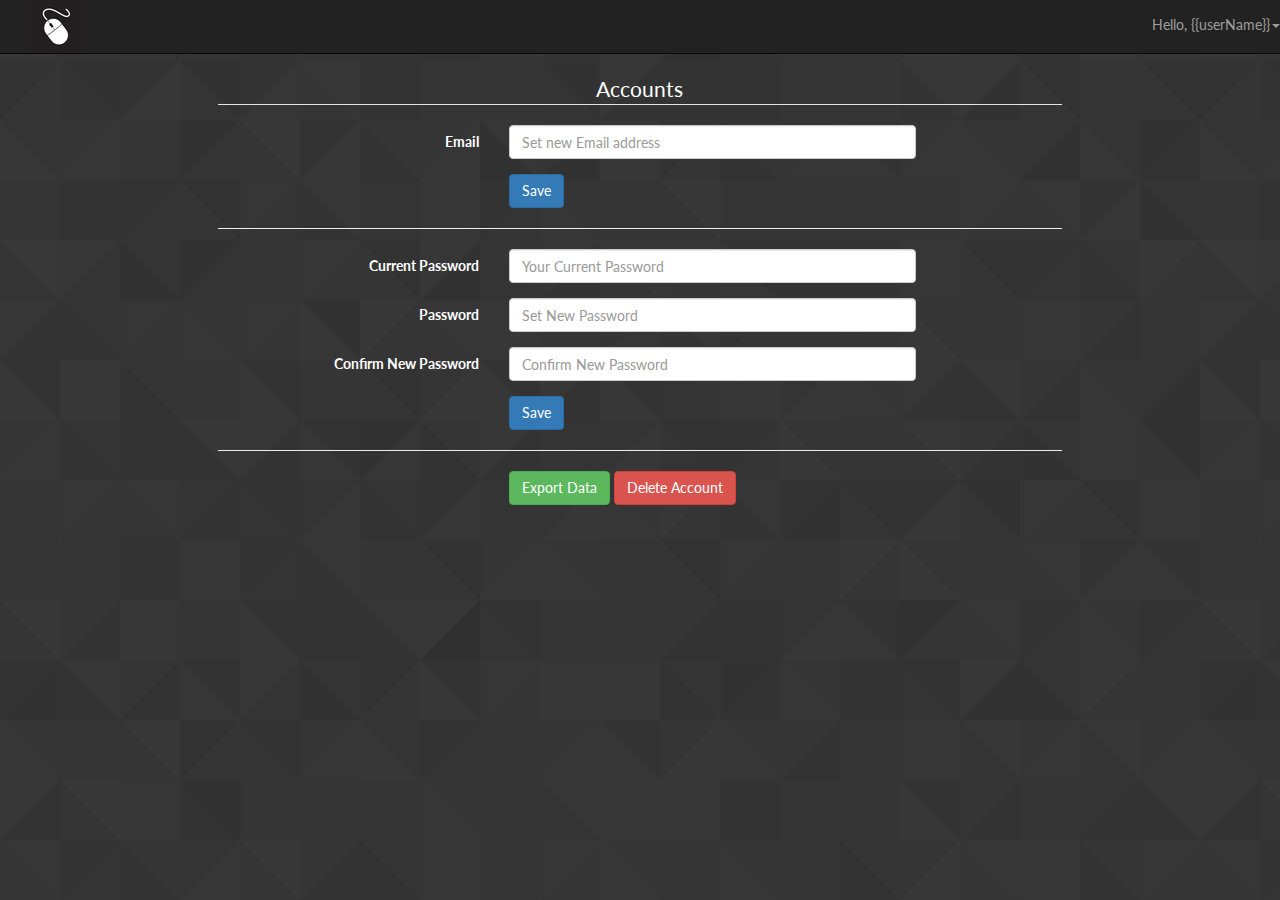
<file: templates/accounts.html>
<!DOCTYPE html>
<html lang="en">
<head>
  <meta charset="utf-8">
  <title>Welcome to Clicks</title>
  <meta name="viewport" content="width=device-width, initial-scale=1.0">
  <meta name="description" content="">
  <meta name="author" content="">

	<!--PE-->
    <script src="../static/sweet-alert.js"></script>
    <link rel="stylesheet" href="../static/sweet-alert.css">
	<!--END PE-->
	
	<link href="../static/css/bootstrap.min.css" rel="stylesheet">
	<link href="../static/css/style.css" rel="stylesheet">

 
  <link rel="shortcut icon" href="img/favicon.png">
  
	<script type="text/javascript" src="../static/js/jquery.min.js"></script>
	<script type="text/javascript" src="../static/js/bootstrap.min.js"></script>
	
	<link href='https://fonts.googleapis.com/css?family=Lato' rel='stylesheet' type='text/css'>
</head>

<body background="../static/img/footer_lodyas.png">
<div class="container-fluid">
<!--navbar starts-->
	
	<div class="row">
		<!--<div class="col-md-12">-->
			<nav class="navbar navbar-inverse navbar-static-top" role="navigation">
				<div class="navbar-header">
					<img src="../static/img/mouse_vectorized.png"/>
					<button type="button" class="navbar-toggle" data-toggle="collapse" data-target="#bs-example-navbar-collapse-1">
						 <span class="sr-only">Toggle navigation</span><span class="icon-bar"></span><span class="icon-bar"></span><span class="icon-bar"></span>

					</button> <a class="navbar-brand icon-mouse" href="#"></a>
				</div>
				
				<!--<div class="collapse navbar-collapse" id="bs-example-navbar-collapse-1">-->
					
					
					<ul class="nav navbar-nav navbar-right">
						
						<li class="dropdown">
							 <a href="#" class="dropdown-toggle" data-toggle="dropdown">Hello, {{userName}}<strong class="caret"></strong></a>
							<ul class="dropdown-menu">
								<li>
									<a href="/stats?page=0">Stats</a>
								</li>
								<li>
									<a href="/accounts">Account</a>
								</li>
								<li class="divider">
								</li>
								<li>
									<a href="/logout">Logout</a>
								</li>
							</ul>
						</li>
					</ul>
				<!--</div>-->
				
			</nav>
		<!--</div>-->
	</div>
</div>
	
	
	<!---->
	
	
	<div class="row">
		<div class="col-md-2">
		</div>
		<div class="col-md-8">
			<form class="form-horizontal white" action="javascript:updateEmail();" method="post">
<fieldset>

<!-- Form Name -->
<legend class="white text-center">Accounts</legend>

<!-- Text input-->
<div class="form-group ">
  <label class="col-md-4 control-label" for="email">Email</label>  
  <div class="col-md-6">
  <input id="email" name="email" type="text" placeholder="Set new Email address" class="form-control input-md">
    
  </div>
</div>

<!-- Button -->
<div class="form-group">
  <label class="col-md-4 control-label" for="save"></label>
  <div class="col-md-4">
    <button id="save" name="save" class="btn btn-primary" >Save</button>
  </div>
</div>
</form>
<hr>


<form class="form-horizontal white" action="javascript:updatePassword();" method="post">
<!-- Password input-->
<div class="form-group">
  <label class="col-md-4 control-label" for="cpass">Current Password</label>
  <div class="col-md-6">
    <input id="cpass" name="cpass" type="password" placeholder="Your Current Password" class="form-control input-md" required="">
    
  </div>
</div>

<!-- Password input-->
<div class="form-group">
  <label class="col-md-4 control-label" for="cpassword">Password</label>
  <div class="col-md-6">
    <input id="cpassword" name="cpassword" type="password" placeholder="Set New Password" class="form-control input-md">
    
  </div>
</div>

<!-- Password input-->
<div class="form-group">
  <label class="col-md-4 control-label" for="cnfnewpass">Confirm New Password</label>
  <div class="col-md-6">
    <input id="cnfnewpass" name="cnfnewpass" type="password" placeholder="Confirm New Password" class="form-control input-md" required="">
    
  </div>
</div>

<!-- Button -->
<div class="form-group">
  <label class="col-md-4 control-label" for="singlebutton"></label>
  <div class="col-md-4">
    <button id="singlebutton" name="singlebutton" class="btn btn-primary">Save</button>
  </div>
</div>
</form>
<hr>



<!-- Button -->
<!-- Button (Double) -->
<div class="form-group">
  <label class="col-md-4 control-label" for="exprtData"></label>
  <div class="col-md-8">
    <button id="exprtData" name="exprtData" class="btn btn-success" onclick="exportData()">Export Data</button>
    <button id="DeleteAccount" name="DeleteAccount" class="btn btn-danger" onclick="deleteAccount()">Delete Account</button>
  </div>
</div>



</fieldset>


		</div>
		<div class="col-md-2">
		</div>
	</div>
</div>

    
  </body>
 <script type="text/javascript">
 function updateEmail(){
 $.post('/updateEmail',
		{email: $('#email').val().toString()},
		function(data)
		{
		console.log(data["status"])
		if(data["status"]=="Success"){
		
		swal({
                      title: "Success!",
                      text: "You have successfully changed your email!",
                      type: "success"},function(){
					  //window.location= "/"
					  })
		}
		})
 }
 function updatePassword(){
 
 var _oldPassword = $("#cpass").val().toString()
 var _newPassword = $("#cpassword").val().toString()
 var _cnfnewPassword = $("#cnfnewpass").val().toString()
 if(_newPassword == _cnfnewPassword){
 $.post('/updateAccount',
 {	
	oldPassword: _oldPassword,
	newPassword: _newPassword
	
 },function(data){
 console.log(data["status"])
 if(data["status"]=="Success"){
		swal({
                      title: "Success!",
                      text: "You are have successfully changed your Password!",
                      type: "success"},function(){
					  //window.location= "/"
					  })
		}
		else
		{
		//alert pass didnt change
		swal({
                      title: "Oops!",
                      text: "Something went wrong!",
                      type: "error"})
		}
 })
 }
 }
 function deleteAccount(){
 swal({
  title: "Are you sure?",
  text: "You will not be able to recover this imaginary file!",
  type: "warning",
  showCancelButton: true,
  confirmButtonClass: "btn-danger",
  confirmButtonText: "Yes, delete it!",
  cancelButtonText: "No, cancel plx!",
  closeOnConfirm: false,
  closeOnCancel: false
},
function(isConfirm) {
  if (isConfirm) {
	$.post('/deleteAccount',function(data){
   console.log(data["status"])
   if(data["status"]=="Success"){
		//alert account was deleted
		swal("Deleted!", "Your Account has been deleted.", "success");
		window.location="/"
		}
		else
		{
		//something went wrong
		swal({
                      title: "Oops!",
                      text: "Something went wrong!",
                      type: "error"})
		}
 })
    
  } else {
    swal("Cancelled", "Your Account is Safe :)", "error");
  }
});
 
 }
 function exportData(){
 window.location="/export"
 }
 </script>
 <script type="text/javascript" src="../static/js/scripts.js"></script>
</html>
</file>
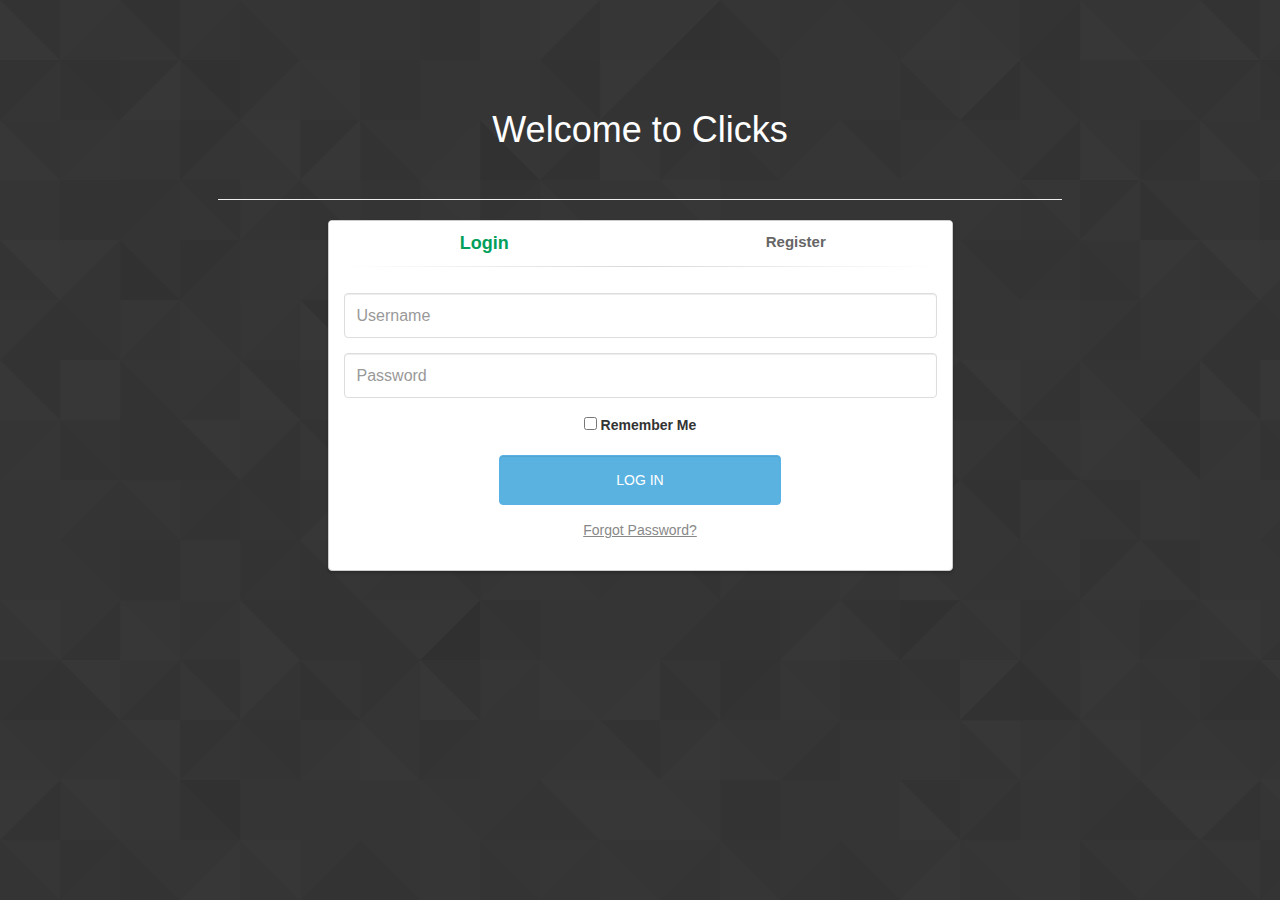
<file: templates/login.html>
<!DOCTYPE html>
<html lang="en">
<head>
  <meta charset="utf-8">
  <title>Welcome to Clicks!</title>
  <meta name="viewport" content="width=device-width, initial-scale=1.0">
  <meta name="description" content="">
  <meta name="author" content="">

	
	
	<link href="../static/css/bootstrap.min.css" rel="stylesheet">
	<link href="../static/css/style.css" rel="stylesheet">
	<link href="../static/css/styles_login.css" rel="stylesheet">
	

  
  
	<script type="text/javascript" src="../static/js/jquery.min.js"></script>
	<script type="text/javascript" src="../static/js/bootstrap.min.js"></script>
	<script type="text/javascript" src="../static/js/scripts.js"></script>
	<script type="text/javascript" src="../static/js/app.js"></script>
	
    
</head>



<body background="../static/img/footer_lodyas.png">
<!--PE-->
    <script src="../static/sweet-alert.js"></script>
    <link rel="stylesheet" href="../static/sweet-alert.css">
	<!--END PE-->



<div class="container-fluid">


<div class="row clearfix">
		<div class="row clearfix">
		<div class="col-md-12 column">
			<div class="row clearfix">
				<div class="col-md-2 column">
				</div>
				<div class="col-md-8 column">
					<h1 class="text-center" style="color:white">
						Welcome to Clicks
					</h1>
					<div class="page-header">
						<h1>
							
						</h1>
					</div>
				</div>
				<div class="col-md-2 column">
				</div>
			</div>
		</div>
	</div>
	<!---END HEADER-->
    	<div class="row">
			<div class="col-md-6 col-md-offset-3">
				<div class="panel panel-login">
					<div class="panel-heading">
						<div class="row">
							<div class="col-xs-6">
								<a href="#" class="active" id="login-form-link">Login</a>
							</div>
							<div class="col-xs-6">
								<a href="#" id="register-form-link">Register</a>
							</div>
						</div>
						<hr>
					</div>
					<div class="panel-body">
						<div class="row">
							<div class="col-lg-12">
								<form id="login-form" action="javascript:login();" name="loginform" method="post" role="form" style="display: block;">
									<div class="form-group">
										<input type="text" name="username" id="username" tabindex="1" class="form-control" placeholder="Username" value="">
									</div>
									<div class="form-group">
										<input type="password" name="password" id="password" tabindex="2" class="form-control" placeholder="Password">
									</div>
									<div class="form-group text-center">
										<input type="checkbox" tabindex="3" class="" name="remember" id="remember">
										<label for="remember"> Remember Me</label>
									</div>
									<div class="form-group">
										<div class="row">
											<div class="col-sm-6 col-sm-offset-3">
												<input type="submit" name="login-submit" id="login-submit" tabindex="4" class="form-control btn btn-login" value="Log In">
											</div>
										</div>
									</div>
									<div class="form-group">
										<div class="row">
											<div class="col-lg-12">
												<div class="text-center">
													<a href="#" tabindex="5" class="forgot-password">Forgot Password?</a>
												</div>
											</div>
										</div>
									</div>
								</form>
								<form id="register-form" name="registerform" action="javascript:Register();" method="post" role="form" style="display: none;">
									<div class="form-group">
										<input type="text" name="username" id="username" tabindex="1" class="form-control" placeholder="Username" value="">
									</div>
									<div class="form-group">
										<input type="email" name="email" id="email" tabindex="1" class="form-control" placeholder="Email Address" value="">
									</div>
									<div class="form-group">
										<input type="password" name="password" id="password" tabindex="2" class="form-control" placeholder="Password">
									</div>
									<div class="form-group">
										<input type="password" name="confirm-password" id="confirm-password" tabindex="2" class="form-control" placeholder="Confirm Password">
									</div>
									<div class="form-group">
										<div class="row">
											<div class="col-sm-6 col-sm-offset-3">
												<input type="submit" name="register-submit" id="register-submit" tabindex="4" class="form-control btn btn-register" value="Register Now">
											</div>
										</div>
									</div>
								</form>
							</div>
						</div>
					</div>
				</div>
			</div>
		</div>
	</div>
</div>
</body>
    <script type="text/javascript">

function login(){

$.post("/login",
    {
        username: $('#login-form #username').val().toString(),
        password: $('#login-form #password').val().toString()


    },function(data){
    console.log(data["status"])
    if(data["status"]=="LoggedIN")
    {
     swal({
                      title: "Success!",
                      text: "You are now logged In!",
                      type: "success"},function(){
					  window.location= "/"
					  })



    }
    else
    {
    swal({
                      title: "Oops!",
                      text: "Wrong credentials",
                      type: "error"})



    }

    });



}


/*
 function findUser()
{
    $.post("checkUser",
    {
        name: $('#register-form #username').val().toString()
       
        
    },
    function(data){
        console.log(data["present"]);
        if (data["present"] == false){
            console.log("Registering...");
            Register()
            
        }
        else
        {
            swal({
                      title: "Oops!",
                      text: "Looks like that name has already been taken! Try a different one.",
                      type: "warning"})
                  
        
        }
    });
}

function Register(){
   document.registerform.action = "addUser";
   document.registerform.submit();
   //swal("Good job!", "You have Registered Successfully!", "success")
    }

 */       
function Register(){
    
     $.post("register",
    {
        username: $('#register-form #username').val().toString(),
        email: $("#register-form #email").val().toString(),
        password: $("#register-form #password").val().toString()
    },
    function(data){
        console.log(data["status"])
        if (data["status"] == "Success"){
            swal("Success", "You have Registered Successfully!", "success")
        }
        if(data["status"] == "Failed")
              swal({
                      title: "Oops!",
                      text: "Looks like that name has already been taken! Try a different one.",
                      type: "warning"})

     });
}        
        
    </script>
	
</html>
</file>
<file: static/sweet-alert.css>
@-webkit-keyframes showSweetAlert {
  0% {
    transform: scale(0.7);
    -webkit-transform: scale(0.7);
  }
  45% {
    transform: scale(1.05);
    -webkit-transform: scale(1.05);
  }
  80% {
    transform: scale(0.95);
    -webkit-tranform: scale(0.95);
  }
  100% {
    transform: scale(1);
    -webkit-transform: scale(1);
  }
}
@keyframes showSweetAlert {
  0% {
    transform: scale(0.7);
    -webkit-transform: scale(0.7);
  }
  45% {
    transform: scale(1.05);
    -webkit-transform: scale(1.05);
  }
  80% {
    transform: scale(0.95);
    -webkit-tranform: scale(0.95);
  }
  100% {
    transform: scale(1);
    -webkit-transform: scale(1);
  }
}
@-webkit-keyframes hideSweetAlert {
  0% {
    transform: scale(1);
    -webkit-transform: scale(1);
  }
  100% {
    transform: scale(0.5);
    -webkit-transform: scale(0.5);
  }
}
@keyframes hideSweetAlert {
  0% {
    transform: scale(1);
    -webkit-transform: scale(1);
  }
  100% {
    transform: scale(0.5);
    -webkit-transform: scale(0.5);
  }
}
.showSweetAlert {
  -webkit-animation: showSweetAlert 0.3s;
  animation: showSweetAlert 0.3s;
}
.hideSweetAlert {
  -webkit-animation: hideSweetAlert 0.2s;
  animation: hideSweetAlert 0.2s;
}
@-webkit-keyframes animateSuccessTip {
  0% {
    width: 0;
    left: 1px;
    top: 19px;
  }
  54% {
    width: 0;
    left: 1px;
    top: 19px;
  }
  70% {
    width: 50px;
    left: -8px;
    top: 37px;
  }
  84% {
    width: 17px;
    left: 21px;
    top: 48px;
  }
  100% {
    width: 25px;
    left: 14px;
    top: 45px;
  }
}
@keyframes animateSuccessTip {
  0% {
    width: 0;
    left: 1px;
    top: 19px;
  }
  54% {
    width: 0;
    left: 1px;
    top: 19px;
  }
  70% {
    width: 50px;
    left: -8px;
    top: 37px;
  }
  84% {
    width: 17px;
    left: 21px;
    top: 48px;
  }
  100% {
    width: 25px;
    left: 14px;
    top: 45px;
  }
}
@-webkit-keyframes animateSuccessLong {
  0% {
    width: 0;
    right: 46px;
    top: 54px;
  }
  65% {
    width: 0;
    right: 46px;
    top: 54px;
  }
  84% {
    width: 55px;
    right: 0px;
    top: 35px;
  }
  100% {
    width: 47px;
    right: 8px;
    top: 38px;
  }
}
@keyframes animateSuccessLong {
  0% {
    width: 0;
    right: 46px;
    top: 54px;
  }
  65% {
    width: 0;
    right: 46px;
    top: 54px;
  }
  84% {
    width: 55px;
    right: 0px;
    top: 35px;
  }
  100% {
    width: 47px;
    right: 8px;
    top: 38px;
  }
}
@-webkit-keyframes rotatePlaceholder {
  0% {
    transform: rotate(-45deg);
    -webkit-transform: rotate(-45deg);
  }
  5% {
    transform: rotate(-45deg);
    -webkit-transform: rotate(-45deg);
  }
  12% {
    transform: rotate(-405deg);
    -webkit-transform: rotate(-405deg);
  }
  100% {
    transform: rotate(-405deg);
    -webkit-transform: rotate(-405deg);
  }
}
@keyframes rotatePlaceholder {
  0% {
    transform: rotate(-45deg);
    -webkit-transform: rotate(-45deg);
  }
  5% {
    transform: rotate(-45deg);
    -webkit-transform: rotate(-45deg);
  }
  12% {
    transform: rotate(-405deg);
    -webkit-transform: rotate(-405deg);
  }
  100% {
    transform: rotate(-405deg);
    -webkit-transform: rotate(-405deg);
  }
}
.animateSuccessTip {
  -webkit-animation: animateSuccessTip 0.75s;
  animation: animateSuccessTip 0.75s;
}
.animateSuccessLong {
  -webkit-animation: animateSuccessLong 0.75s;
  animation: animateSuccessLong 0.75s;
}
.icon.success.animate::after {
  -webkit-animation: rotatePlaceholder 4.25s ease-in;
  animation: rotatePlaceholder 4.25s ease-in;
}
@-webkit-keyframes animateErrorIcon {
  0% {
    transform: rotateX(100deg);
    -webkit-transform: rotateX(100deg);
    opacity: 0;
  }
  100% {
    transform: rotateX(0deg);
    -webkit-transform: rotateX(0deg);
    opacity: 1;
  }
}
@keyframes animateErrorIcon {
  0% {
    transform: rotateX(100deg);
    -webkit-transform: rotateX(100deg);
    opacity: 0;
  }
  100% {
    transform: rotateX(0deg);
    -webkit-transform: rotateX(0deg);
    opacity: 1;
  }
}
.animateErrorIcon {
  -webkit-animation: animateErrorIcon 0.5s;
  animation: animateErrorIcon 0.5s;
}
@-webkit-keyframes animateXMark {
  0% {
    transform: scale(0.4);
    -webkit-transform: scale(0.4);
    margin-top: 26px;
    opacity: 0;
  }
  50% {
    transform: scale(0.4);
    -webkit-transform: scale(0.4);
    margin-top: 26px;
    opacity: 0;
  }
  80% {
    transform: scale(1.15);
    -webkit-transform: scale(1.15);
    margin-top: -6px;
  }
  100% {
    transform: scale(1);
    -webkit-transform: scale(1);
    margin-top: 0;
    opacity: 1;
  }
}
@keyframes animateXMark {
  0% {
    transform: scale(0.4);
    -webkit-transform: scale(0.4);
    margin-top: 26px;
    opacity: 0;
  }
  50% {
    transform: scale(0.4);
    -webkit-transform: scale(0.4);
    margin-top: 26px;
    opacity: 0;
  }
  80% {
    transform: scale(1.15);
    -webkit-transform: scale(1.15);
    margin-top: -6px;
  }
  100% {
    transform: scale(1);
    -webkit-transform: scale(1);
    margin-top: 0;
    opacity: 1;
  }
}
.animateXMark {
  -webkit-animation: animateXMark 0.5s;
  animation: animateXMark 0.5s;
}
@-webkit-keyframes pulseWarning {
  0% {
    border-color: #F8D486;
  }
  100% {
    border-color: #F8BB86;
  }
}
@keyframes pulseWarning {
  0% {
    border-color: #F8D486;
  }
  100% {
    border-color: #F8BB86;
  }
}
.pulseWarning {
  -webkit-animation: pulseWarning 0.75s infinite alternate;
  animation: pulseWarning 0.75s infinite alternate;
}
@-webkit-keyframes pulseWarningIns {
  0% {
    background-color: #F8D486;
  }
  100% {
    background-color: #F8BB86;
  }
}
@keyframes pulseWarningIns {
  0% {
    background-color: #F8D486;
  }
  100% {
    background-color: #F8BB86;
  }
}
.pulseWarningIns {
  -webkit-animation: pulseWarningIns 0.75s infinite alternate;
  animation: pulseWarningIns 0.75s infinite alternate;
}
.sweet-overlay {
  background-color: rgba(0, 0, 0, 0.4);
  position: fixed;
  left: 0;
  right: 0;
  top: 0;
  bottom: 0;
  display: none;
  z-index: 1040;
}
.sweet-alert {
  background-color: #ffffff;
  width: 478px;
  padding: 17px;
  border-radius: 5px;
  text-align: center;
  position: fixed;
  left: 50%;
  top: 50%;
  margin-left: -256px;
  margin-top: -200px;
  overflow: hidden;
  display: none;
  z-index: 2000;
}
@media all and (max-width: 767px) {
  .sweet-alert {
    width: auto;
    margin-left: 0;
    margin-right: 0;
    left: 15px;
    right: 15px;
  }
}
.sweet-alert .icon {
  width: 80px;
  height: 80px;
  border: 4px solid gray;
  border-radius: 50%;
  margin: 20px auto;
  position: relative;
  box-sizing: content-box;
}
.sweet-alert .icon.error {
  border-color: #d43f3a;
}
.sweet-alert .icon.error .x-mark {
  position: relative;
  display: block;
}
.sweet-alert .icon.error .line {
  position: absolute;
  height: 5px;
  width: 47px;
  background-color: #d9534f;
  display: block;
  top: 37px;
  border-radius: 2px;
}
.sweet-alert .icon.error .line.left {
  -webkit-transform: rotate(45deg);
  transform: rotate(45deg);
  left: 17px;
}
.sweet-alert .icon.error .line.right {
  -webkit-transform: rotate(-45deg);
  transform: rotate(-45deg);
  right: 16px;
}
.sweet-alert .icon.warning {
  border-color: #eea236;
}
.sweet-alert .icon.warning .body {
  position: absolute;
  width: 5px;
  height: 47px;
  left: 50%;
  top: 10px;
  border-radius: 2px;
  margin-left: -2px;
  background-color: #f0ad4e;
}
.sweet-alert .icon.warning .dot {
  position: absolute;
  width: 7px;
  height: 7px;
  border-radius: 50%;
  margin-left: -3px;
  left: 50%;
  bottom: 10px;
  background-color: #f0ad4e;
}
.sweet-alert .icon.info {
  border-color: #46b8da;
}
.sweet-alert .icon.info::before {
  content: "";
  position: absolute;
  width: 5px;
  height: 29px;
  left: 50%;
  bottom: 17px;
  border-radius: 2px;
  margin-left: -2px;
  background-color: #5bc0de;
}
.sweet-alert .icon.info::after {
  content: "";
  position: absolute;
  width: 7px;
  height: 7px;
  border-radius: 50%;
  margin-left: -3px;
  top: 19px;
  background-color: #5bc0de;
}
.sweet-alert .icon.success {
  border-color: #4cae4c;
}
.sweet-alert .icon.success::before,
.sweet-alert .icon.success::after {
  content: '';
  border-radius: 50%;
  position: absolute;
  width: 60px;
  height: 120px;
  background: white;
  -webkit-transform: rotate(45deg);
  transform: rotate(45deg);
}
.sweet-alert .icon.success::before {
  border-radius: 120px 0 0 120px;
  top: -7px;
  left: -33px;
  -webkit-transform: rotate(-45deg);
  transform: rotate(-45deg);
  -webkit-transform-origin: 60px 60px;
  transform-origin: 60px 60px;
}
.sweet-alert .icon.success::after {
  border-radius: 0 120px 120px 0;
  top: -11px;
  left: 30px;
  -webkit-transform: rotate(-45deg);
  transform: rotate(-45deg);
  -webkit-transform-origin: 0px 60px;
  transform-origin: 0px 60px;
}
.sweet-alert .icon.success .placeholder {
  width: 80px;
  height: 80px;
  border: 4px solid rgba(92, 184, 92, 0.2);
  border-radius: 50%;
  box-sizing: content-box;
  position: absolute;
  left: -4px;
  top: -4px;
  z-index: 2;
}
.sweet-alert .icon.success .fix {
  width: 5px;
  height: 90px;
  background-color: #ffffff;
  position: absolute;
  left: 28px;
  top: 8px;
  z-index: 1;
  -webkit-transform: rotate(-45deg);
  transform: rotate(-45deg);
}
.sweet-alert .icon.success .line {
  height: 5px;
  background-color: #5cb85c;
  display: block;
  border-radius: 2px;
  position: absolute;
  z-index: 2;
}
.sweet-alert .icon.success .line.tip {
  width: 25px;
  left: 14px;
  top: 46px;
  -webkit-transform: rotate(45deg);
  transform: rotate(45deg);
}
.sweet-alert .icon.success .line.long {
  width: 47px;
  right: 8px;
  top: 38px;
  -webkit-transform: rotate(-45deg);
  transform: rotate(-45deg);
}
.sweet-alert .icon.custom {
  background-size: contain;
  border-radius: 0;
  border: none;
  background-position: center center;
  background-repeat: no-repeat;
}
.sweet-alert .btn-default:focus {
  border-color: #cccccc;
  outline: 0;
  -webkit-box-shadow: inset 0 1px 1px rgba(0,0,0,.075), 0 0 8px rgba(204, 204, 204, 0.6);
  box-shadow: inset 0 1px 1px rgba(0,0,0,.075), 0 0 8px rgba(204, 204, 204, 0.6);
}
.sweet-alert .btn-success:focus {
  border-color: #4cae4c;
  outline: 0;
  -webkit-box-shadow: inset 0 1px 1px rgba(0,0,0,.075), 0 0 8px rgba(76, 174, 76, 0.6);
  box-shadow: inset 0 1px 1px rgba(0,0,0,.075), 0 0 8px rgba(76, 174, 76, 0.6);
}
.sweet-alert .btn-info:focus {
  border-color: #46b8da;
  outline: 0;
  -webkit-box-shadow: inset 0 1px 1px rgba(0,0,0,.075), 0 0 8px rgba(70, 184, 218, 0.6);
  box-shadow: inset 0 1px 1px rgba(0,0,0,.075), 0 0 8px rgba(70, 184, 218, 0.6);
}
.sweet-alert .btn-danger:focus {
  border-color: #d43f3a;
  outline: 0;
  -webkit-box-shadow: inset 0 1px 1px rgba(0,0,0,.075), 0 0 8px rgba(212, 63, 58, 0.6);
  box-shadow: inset 0 1px 1px rgba(0,0,0,.075), 0 0 8px rgba(212, 63, 58, 0.6);
}
.sweet-alert .btn-warning:focus {
  border-color: #eea236;
  outline: 0;
  -webkit-box-shadow: inset 0 1px 1px rgba(0,0,0,.075), 0 0 8px rgba(238, 162, 54, 0.6);
  box-shadow: inset 0 1px 1px rgba(0,0,0,.075), 0 0 8px rgba(238, 162, 54, 0.6);
}
.sweet-alert button::-moz-focus-inner {
  border: 0;
}
</file>
<file: static/css/style.css>
*{ font-family: 'Lato', sans-serif; font-weight: 400;}
.white {
color:white;
}
</file>
<file: static/css/styles_login.css>
body {
    padding-top: 90px;

}

.panel-login {
	border-color: #ccc;
	-webkit-box-shadow: 0px 2px 3px 0px rgba(0,0,0,0.2);
	-moz-box-shadow: 0px 2px 3px 0px rgba(0,0,0,0.2);
	box-shadow: 0px 2px 3px 0px rgba(0,0,0,0.2);
}
.panel-login>.panel-heading {
	color: #00415d;
	background-color: #fff;
	border-color: #fff;
	text-align:center;
}
.panel-login>.panel-heading a{
	text-decoration: none;
	color: #666;
	font-weight: bold;
	font-size: 15px;
	-webkit-transition: all 0.1s linear;
	-moz-transition: all 0.1s linear;
	transition: all 0.1s linear;
}
.panel-login>.panel-heading a.active{
	color: #029f5b;
	font-size: 18px;
}
.panel-login>.panel-heading hr{
	margin-top: 10px;
	margin-bottom: 0px;
	clear: both;
	border: 0;
	height: 1px;
	background-image: -webkit-linear-gradient(left,rgba(0, 0, 0, 0),rgba(0, 0, 0, 0.15),rgba(0, 0, 0, 0));
	background-image: -moz-linear-gradient(left,rgba(0,0,0,0),rgba(0,0,0,0.15),rgba(0,0,0,0));
	background-image: -ms-linear-gradient(left,rgba(0,0,0,0),rgba(0,0,0,0.15),rgba(0,0,0,0));
	background-image: -o-linear-gradient(left,rgba(0,0,0,0),rgba(0,0,0,0.15),rgba(0,0,0,0));
}
.panel-login input[type="text"],.panel-login input[type="email"],.panel-login input[type="password"] {
	height: 45px;
	border: 1px solid #ddd;
	font-size: 16px;
	-webkit-transition: all 0.1s linear;
	-moz-transition: all 0.1s linear;
	transition: all 0.1s linear;
}
.panel-login input:hover,
.panel-login input:focus {
	outline:none;
	-webkit-box-shadow: none;
	-moz-box-shadow: none;
	box-shadow: none;
	border-color: #ccc;
}
.btn-login {
	background-color: #59B2E0;
	outline: none;
	color: #fff;
	font-size: 14px;
	height: auto;
	font-weight: normal;
	padding: 14px 0;
	text-transform: uppercase;
	border-color: #59B2E6;
}
.btn-login:hover,
.btn-login:focus {
	color: #fff;
	background-color: #53A3CD;
	border-color: #53A3CD;
}
.forgot-password {
	text-decoration: underline;
	color: #888;
}
.forgot-password:hover,
.forgot-password:focus {
	text-decoration: underline;
	color: #666;
}

.btn-register {
	background-color: #1CB94E;
	outline: none;
	color: #fff;
	font-size: 14px;
	height: auto;
	font-weight: normal;
	padding: 14px 0;
	text-transform: uppercase;
	border-color: #1CB94A;
}
.btn-register:hover,
.btn-register:focus {
	color: #fff;
	background-color: #1CA347;
	border-color: #1CA347;
}
</file>
